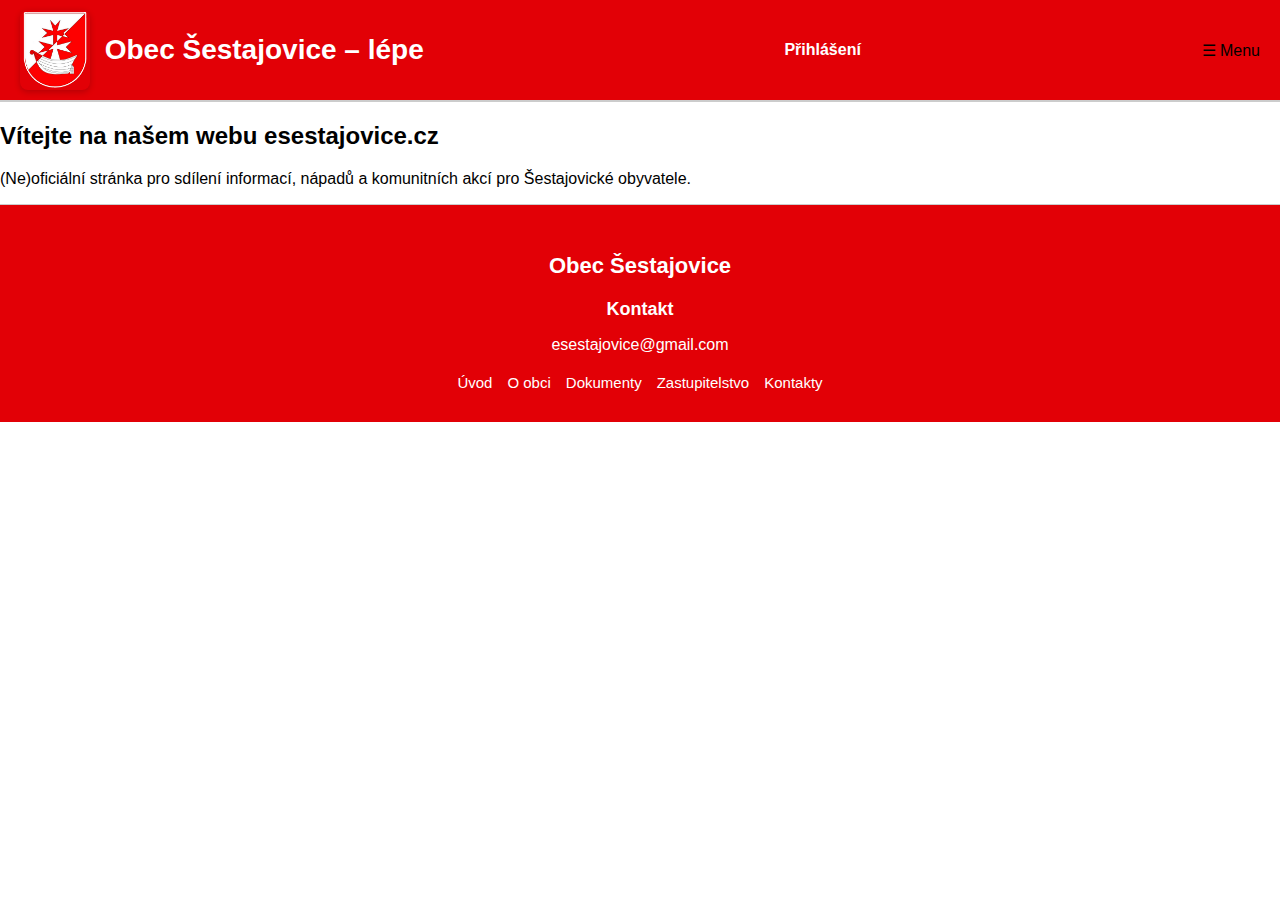
<file: index.html>
<!DOCTYPE html>
<html lang="cs">
<head>
  <meta charset="UTF-8">
  <meta name="viewport" content="width=device-width, initial-scale=1.0">
  <title>Obec Šestajovice</title>
  <link rel="stylesheet" href="style/main.css">
</head>
<body>
  <header class="hlavni-panel">
    <a href="index.html" class="logo-nadpis">
      <img src="pictures/logo.png" alt="Logo obce Šestajovice" class="logo">
      <h1 class="hlavni-nadpis">Obec Šestajovice – lépe</h1>
    </a>

    <nav class="hlavni-navigace">
      <a href="login/login.html">Přihlášení</a>
      <span id="odkaz-pridat"></span>
    </nav>

    <div id="hamburger">☰ Menu</div>

    <nav class="mobilni-menu" id="mobilniMenu">
      <ul>
        <li><a href="aktuality.html">Aktuality</a></li>
        <li><a href="urad.html">Úřad</a></li>
        <li><a href="odpad.html">Svoz odpadu</a></li>
        <li><a href="volby.html">Komunální volby</a></li>
        <li><a href="kultura.html">Kultura</a></li>
        <li><a href="sport.html">Sport</a></li>
        <li><a href="oznameni.html">Oznámení</a></li>
        <li><a href="komunita.html">Komunita</a></li>
      </ul>
    </nav>
  </header>

  <main>
    <section class="uvod">
      <h2>Vítejte na našem webu esestajovice.cz</h2>
      <p>(Ne)oficiální stránka pro sdílení informací, nápadů a komunitních akcí pro Šestajovické obyvatele.</p>
    </section>

    <section id="vypisClanku"></section>
  </main>

  <footer class="footer">
    <div class="footer-box">
      <div class="footer-title">
        <h2>Obec Šestajovice</h2>
      </div>
      <div class="kontakt">
        <h3>Kontakt</h3>
        <p><a href="mailto:esestajovice@gmail.com">esestajovice@gmail.com</a></p>
      </div>
      <nav class="footer-menu">
        <ul>
          <li><a href="index.html">Úvod</a></li>
          <li><a href="o-obci.html">O obci</a></li>
          <li><a href="dokumenty.html">Dokumenty</a></li>
          <li><a href="zastupitelstvo.html">Zastupitelstvo</a></li>
          <li><a href="kontakt.html">Kontakty</a></li>
        </ul>
      </nav>
    </div>
  </footer>

  <script>
    window.onload = function () {
      // Zobrazit odkaz "Přidat článek", pokud je uživatel přihlášen
      const odkazPridat = document.getElementById("odkaz-pridat");
      if (localStorage.getItem("prihlasen") === "ano" && odkazPridat) {
        odkazPridat.innerHTML =
          '<a href="add-article/add-article.html">Přidat článek</a>';
      }

      // Hamburger menu toggle
      const hamburger = document.getElementById("hamburger");
      const mobilniMenu = document.getElementById("mobilniMenu");
      if (hamburger && mobilniMenu) {
        hamburger.onclick = function () {
          mobilniMenu.classList.toggle("zobrazit");
        };
      }

      // Výpis článků
      const clanky = JSON.parse(localStorage.getItem("clanky")) || [];
      const vypis = document.getElementById("vypisClanku");

      if (vypis) {
        clanky.reverse().forEach(clanek => {
          if (clanek.showOnHomepage) {
            const div = document.createElement("div");
            div.className = "clanek";
            div.innerHTML = `
              <h3>${clanek.title}</h3>
              <p><strong>Sekce:</strong> ${clanek.section}</p>
              <p>${clanek.content}</p>
              ${clanek.image ? `<img src="${clanek.image}" alt="Obrázek článku" style="max-width:100%;"/>` : ""}
              <hr/>
            `;
            vypis.appendChild(div);
          }
        });
      }
    };
  </script>
</body>
</html>
</file>
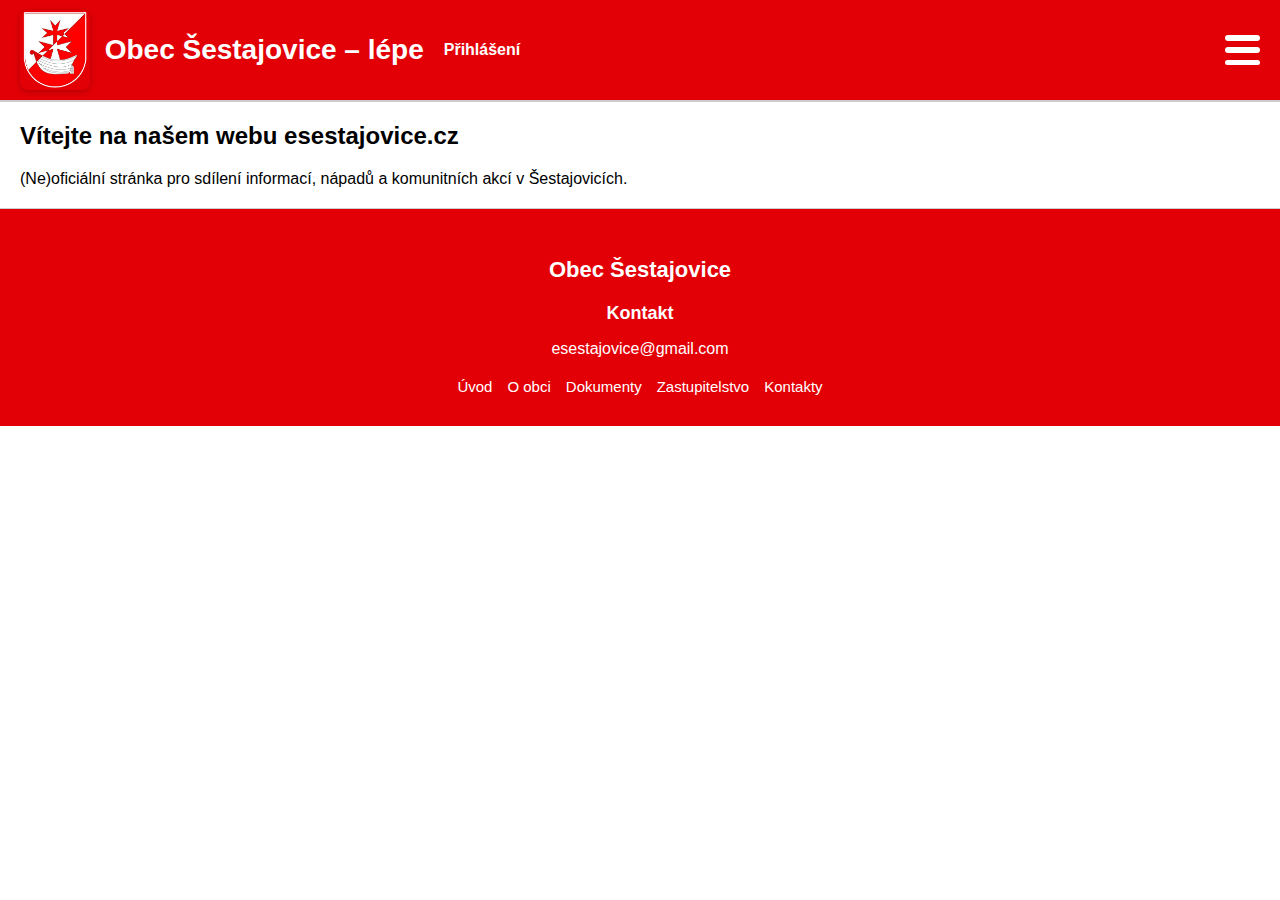
<file: html-sestajovice-copilot/index.html>
<!DOCTYPE html>
<html lang="cs">
<head>
  <meta charset="UTF-8">
  <meta name="viewport" content="width=device-width, initial-scale=1.0">
  <title>Obec Šestajovice</title>
  <link rel="stylesheet" href="style/main.css">
</head>
<body>
  <header class="hlavni-panel">
    <a href="index.html" class="logo-nadpis">
      <img src="pictures/logo.png" alt="Logo obce Šestajovice" class="logo">
      <h1 class="hlavni-nadpis">Obec Šestajovice – lépe</h1>
    </a>
    <nav class="hlavni-navigace">
      <a href="login/login.html">Přihlášení</a>
      <span id="odkaz-pridat"></span>
    </nav>
    <div class="hamburger" id="hamburger">
      <span></span>
      <span></span>
      <span></span>
    </div>
    
    <nav class="mobilni-menu" id="mobilniMenu">
      <ul>
        <li><a href="../aktuality.html">Aktuality</a></li>
        <li><a href="../urad.html">Úřad</a></li>
        <li><a href="../odpad.html">Svoz odpadu</a></li>
        <li><a href="../volby.html">Komunální volby</a></li>
        <li><a href="../kultura.html">Kultura</a></li>
        <li><a href="../sport.html">Sport</a></li>
        <li><a href="../oznameni.html">Oznámení</a></li>
        <li><a href="../komunita.html">Komunita</a></li>
      </ul>
    </nav>
    
  </header>

  <main>
    <section class="uvod">
      <h2>Vítejte na našem webu esestajovice.cz</h2>
      <p>(Ne)oficiální stránka pro sdílení informací, nápadů a komunitních akcí v Šestajovicích.</p>
    </section>


  </main>

  <script>
    if (localStorage.getItem("prihlasen") === "ano") {
      document.getElementById("odkaz-pridat").innerHTML =
        '<a href="add-article/add-article.html">Přidat článek</a>';
    }
    window.onload = function () {
  const nav = document.getElementById("navigace");
  nav.innerHTML = '<a href="index.html">Domů</a>';

  if (localStorage.getItem("prihlasen") === "ano") {
    const odhlasitBtn = document.createElement("button");
    odhlasitBtn.textContent = "Odhlásit se";
    odhlasitBtn.onclick = function () {
      localStorage.removeItem("prihlasen");
      window.location.href = "index.html";
    };
    nav.appendChild(odhlasitBtn);
  } else {
    const prihlasitLink = document.createElement("a");
    prihlasitLink.href = "login/login.html";
    prihlasitLink.textContent = "Přihlásit se";
    nav.appendChild(prihlasitLink);
  }
};
document.getElementById("hamburger").onclick = function () {
  const nav = document.getElementById("navigace");
  nav.classList.toggle("zobrazit");
};
document.getElementById("hamburger").onclick = function () {
  const menu = document.getElementById("mobilniMenu");
  menu.style.display = menu.style.display === "block" ? "none" : "block";
};

  </script>
  <footer class="footer">
    <div class="footer-box">
      <div class="footer-title">
        <h2>Obec Šestajovice</h2>
      </div>
      <div class="kontakt">
        <h3>Kontakt</h3>
        <p><a href="mailto:esestajovice@gmail.com">esestajovice@gmail.com</a></p>
      </div>
      <nav class="footer-menu">
        <ul>
          <li><a href="index.html">Úvod</a></li>
          <li><a href="o-obci.html">O obci</a></li>
          <li><a href="dokumenty.html">Dokumenty</a></li>
          <li><a href="zastupitelstvo.html">Zastupitelstvo</a></li>
          <li><a href="kontakt.html">Kontakty</a></li>
        </ul>
      </nav>
    </div>
  </footer>
  
</body>
</html>
</file>
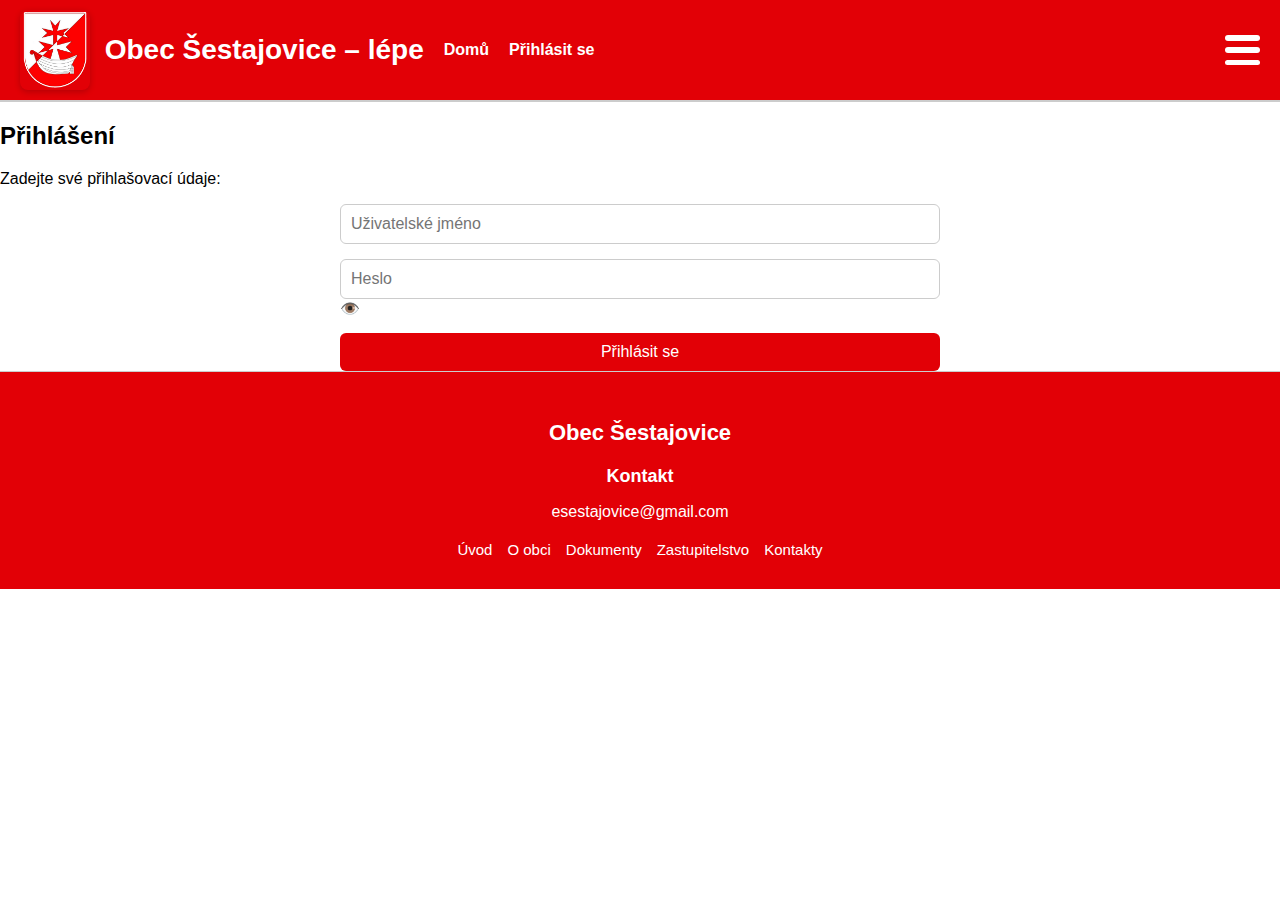
<file: add-article/add-article.html>
<!DOCTYPE html>
<html lang="cs">
<head>
  <meta charset="UTF-8" />
  <meta name="viewport" content="width=device-width, initial-scale=1.0" />
  <title>Přidat článek</title>
  <link rel="stylesheet" href="../style/main.css" />
</head>
<body>
  <header class="hlavni-panel">
    <a href="../index.html" class="logo-nadpis">
      <img src="../pictures/logo.png" alt="Logo obce Šestajovice" class="logo" />
      <h1 class="hlavni-nadpis">Obec Šestajovice – lépe</h1>
    </a>
    <nav class="hlavni-navigace" id="navigace">
      <!-- Navigace se doplní pomocí JS -->
    </nav>
    <div class="hamburger" id="hamburger">
      <span></span>
      <span></span>
      <span></span>
    </div>
    
    <nav class="mobilni-menu" id="mobilniMenu">
      <ul>
        <li><a href="../aktuality.html">Aktuality</a></li>
        <li><a href="../urad.html">Úřad</a></li>
        <li><a href="../odpad.html">Svoz odpadu</a></li>
        <li><a href="../volby.html">Komunální volby</a></li>
        <li><a href="../kultura.html">Kultura</a></li>
        <li><a href="../sport.html">Sport</a></li>
        <li><a href="../oznameni.html">Oznámení</a></li>
        <li><a href="../komunita.html">Komunita</a></li>
      </ul>
    </nav>
    
  </header>

  <main>
    <section class="container">
      <h2>Přidat nový článek</h2>
      <form id="articleForm">
        <label for="title">Nadpis článku:</label>
        <input type="text" id="title" name="title" placeholder="Nadpis článku" required />

        <label for="section">Sekce článku:</label>
        <select id="section" name="section" required>
          <option value="">-- Vyberte sekci --</option>
          <option value="zpravy">Zprávy</option>
          <option value="kultura">Kultura</option>
          <option value="sport">Sport</option>
          <option value="oznameni">Oznámení</option>
          <option value="komunita">Komunita</option>
        </select>

        <label for="content">Obsah článku:</label>
        <textarea id="content" name="content" rows="10" placeholder="Obsah článku" required></textarea>
        <label for="image">Obrázek k článku:</label>
        <input type="file" id="image" name="image" accept="image/*" />
        <label>
          <input type="checkbox" id="showOnHomepage" />
          Zobrazit na hlavní stránce
        </label>
      </button type="submit">Publikovat</button>
      </form>
    </section>
  </main>

  <script>
    // Kontrola přihlášení
    if (localStorage.getItem("prihlasen") !== "ano") {
      window.location.href = "../login/login.html";
    }

    // Dynamická navigace
    window.onload = function () {
      const nav = document.getElementById("navigace");
      nav.innerHTML = '<a href="../index.html">Domů</a>';

      if (localStorage.getItem("prihlasen") === "ano") {
        const odhlasitBtn = document.createElement("button");
        odhlasitBtn.textContent = "Odhlásit se";
        odhlasitBtn.onclick = function () {
          localStorage.removeItem("prihlasen");
          window.location.href = "../index.html";
        };
        nav.appendChild(odhlasitBtn);
      } else {
        const prihlasitLink = document.createElement("a");
        prihlasitLink.href = "../login/login.html";
        prihlasitLink.textContent = "Přihlásit se";
        nav.appendChild(prihlasitLink);
      }
    };

    // Odeslání článku
    document.getElementById("articleForm").onsubmit = function (e) {
      e.preventDefault();
      const title = document.getElementById("title").value.trim();
      const section = document.getElementById("section").value;
      const content = document.getElementById("content").value.trim();

      if (title && section && content) {
        alert(
          "Článek byl publikován:\n\n" +
          "Nadpis: " + title +
          "\nSekce: " + section +
          "\n\n" + content
        );
        document.getElementById("articleForm").reset();
      } else {
        alert("Prosím vyplňte všechna pole.");
      }
    };
    document.getElementById("hamburger").onclick = function () {
  const menu = document.getElementById("mobilniMenu");
  menu.style.display = menu.style.display === "block" ? "none" : "block";
};

document.getElementById("articleForm").addEventListener("submit", function (e) {
  e.preventDefault();

  const title = document.getElementById("title").value.trim();
  const section = document.getElementById("section").value;
  const content = document.getElementById("content").value.trim();
  const imageInput = document.getElementById("image");
  const file = imageInput.files[0];

  const article = {
    title,
    section,
    content,
    date: new Date().toISOString(),
    image: null
  };

  if (file) {
    const reader = new FileReader();
    reader.onload = function (e) {
      article.image = e.target.result;
      ulozClanek(article);
    };
    reader.readAsDataURL(file);
  } else {
    ulozClanek(article);
  }
});

function ulozClanek(article) {
  const clanky = JSON.parse(localStorage.getItem("clanky")) || [];
  clanky.push(article);
  localStorage.setItem("clanky", JSON.stringify(clanky));
  alert("Článek byl úspěšně publikován.");
  document.getElementById("articleForm").reset();
}
const showOnHomepage = document.getElementById("showOnHomepage").checked;

const article = {
  title,
  section,
  content,
  date: new Date().toISOString(),
  image: null,
  showOnHomepage // nová vlastnost
};


  </script>
   <footer class="footer">
    <div class="footer-box">
      <div class="footer-title">
        <h2>Obec Šestajovice</h2>
      </div>
      <div class="kontakt">
        <h3>Kontakt</h3>
        <p><a href="mailto:esestajovice@gmail.com">esestajovice@gmail.com</a></p>
      </div>
      <nav class="footer-menu">
        <ul>
          <li><a href="index.html">Úvod</a></li>
          <li><a href="o-obci.html">O obci</a></li>
          <li><a href="dokumenty.html">Dokumenty</a></li>
          <li><a href="zastupitelstvo.html">Zastupitelstvo</a></li>
          <li><a href="kontakt.html">Kontakty</a></li>
        </ul>
      </nav>
    </div>
  </footer>
  
</body>
</html>
</file>
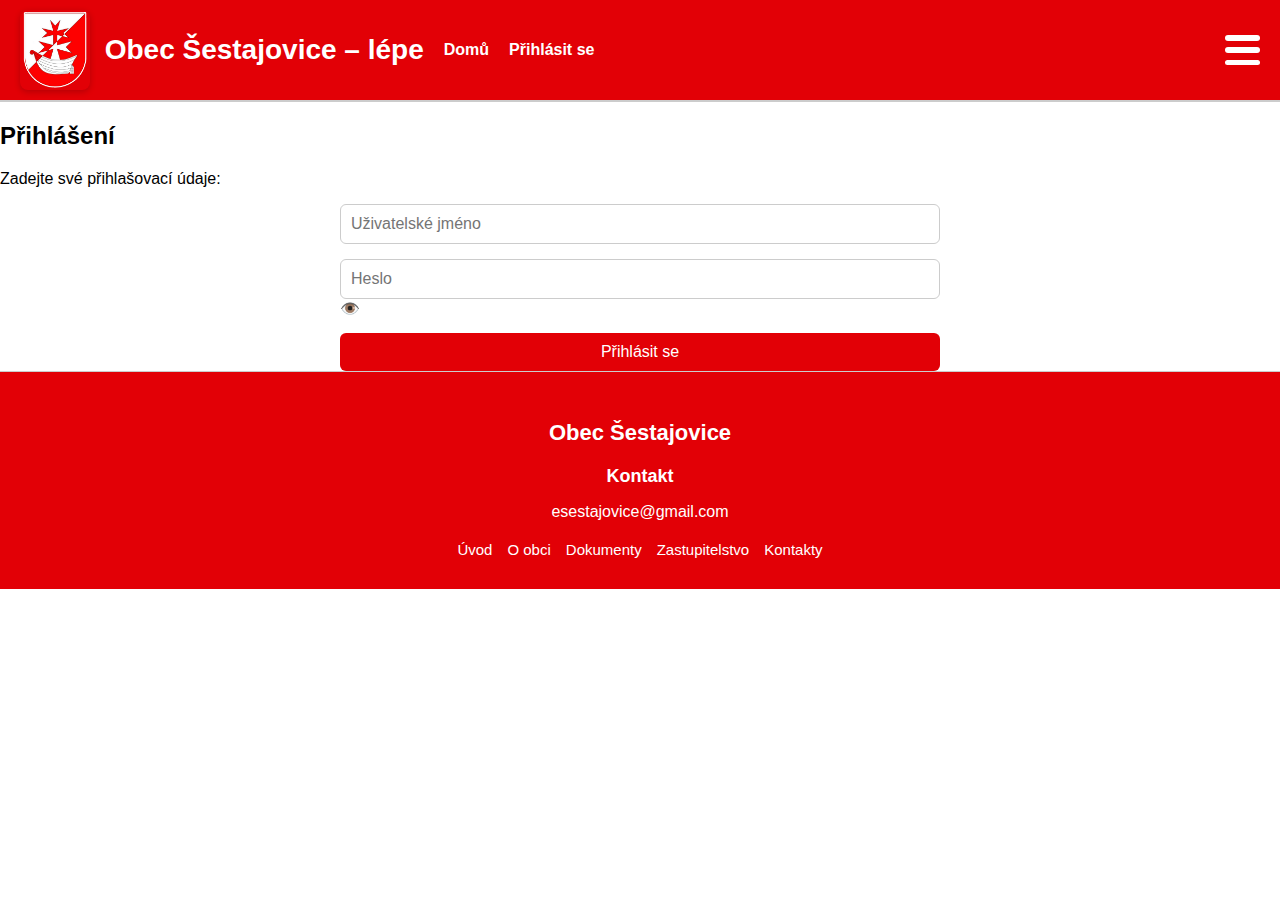
<file: login/login.html>
<!DOCTYPE html>
<html lang="cs">
<head>
  <meta charset="UTF-8" />
  <meta name="viewport" content="width=device-width, initial-scale=1.0" />
  <title>Přihlášení</title>
  <link rel="stylesheet" href="../style/main.css" />
</head>
<body>
  <header class="hlavni-panel">
    <a href="../index.html" class="logo-nadpis">
      <img src="../pictures/logo.png" alt="Logo obce Šestajovice" class="logo" />
      <h1 class="hlavni-nadpis">Obec Šestajovice – lépe</h1>
    </a>
    <nav class="hlavni-navigace" id="navigace">
      <!-- Navigace se doplní pomocí JS -->
    </nav>
    <div class="hamburger" id="hamburger">
      <span></span>
      <span></span>
      <span></span>
    </div>
    
    <nav class="mobilni-menu" id="mobilniMenu">
      <ul>
        <li><a href="../aktuality.html">Aktuality</a></li>
        <li><a href="../urad.html">Úřad</a></li>
        <li><a href="../odpad.html">Svoz odpadu</a></li>
        <li><a href="../volby.html">Komunální volby</a></li>
        <li><a href="../kultura.html">Kultura</a></li>
        <li><a href="../sport.html">Sport</a></li>
        <li><a href="../oznameni.html">Oznámení</a></li>
        <li><a href="../komunita.html">Komunita</a></li>
      </ul>
    </nav>
    
  </header>

  <main class="container">
    <h2>Přihlášení</h2>
    <p>Zadejte své přihlašovací údaje:</p>
    <form id="loginForm">
      <input type="text" id="username" name="username" placeholder="Uživatelské jméno" required />
      <div class="password-wrapper">
        <input type="password" id="password" name="password" placeholder="Heslo" required />
        <span id="togglePassword" class="toggle-icon">👁️</span>
      </div>
      
      </label>
      <button type="submit">Přihlásit se</button>
      
</label>

    </form>
  </main>

  <script>
    // Dynamická navigace
    window.onload = function () {
      const nav = document.getElementById("navigace");
      nav.innerHTML = '<a href="../index.html">Domů</a>';

      if (localStorage.getItem("prihlasen") === "ano") {
        const odhlasitBtn = document.createElement("button");
        odhlasitBtn.textContent = "Odhlásit se";
        odhlasitBtn.onclick = function () {
          localStorage.removeItem("prihlasen");
          window.location.href = "../index.html";
        };
        nav.appendChild(odhlasitBtn);
      } else {
        const prihlasitLink = document.createElement("a");
        prihlasitLink.href = "login.html";
        prihlasitLink.textContent = "Přihlásit se";
        nav.appendChild(prihlasitLink);
      }
    };

    // Přihlašovací logika
    document.getElementById("loginForm").onsubmit = function (e) {
      e.preventDefault();
      const username = document.getElementById("username").value;
      const password = document.getElementById("password").value;

      if (username === "admin" && password === "°°admin°°") {
        localStorage.setItem("prihlasen", "ano");
        window.location.href = "../index.html";
      } else {
        alert("Neplatné přihlašovací údaje.");
      }
    };
    document.getElementById("togglePassword").addEventListener("click", function () {
  const passwordInput = document.getElementById("password");
  const isVisible = passwordInput.type === "text";
  passwordInput.type = isVisible ? "password" : "text";
  this.textContent = isVisible ? "👁️" : "🙈";
  this.title = isVisible ? "Zobrazit heslo" : "Skrýt heslo";
});
document.getElementById("hamburger").onclick = function () {
  const menu = document.getElementById("mobilniMenu");
  menu.style.display = menu.style.display === "block" ? "none" : "block";
};

  </script>
   <footer class="footer">
    <div class="footer-box">
      <div class="footer-title">
        <h2>Obec Šestajovice</h2>
      </div>
      <div class="kontakt">
        <h3>Kontakt</h3>
        <p><a href="mailto:esestajovice@gmail.com">esestajovice@gmail.com</a></p>
      </div>
      <nav class="footer-menu">
        <ul>
          <li><a href="index.html">Úvod</a></li>
          <li><a href="o-obci.html">O obci</a></li>
          <li><a href="dokumenty.html">Dokumenty</a></li>
          <li><a href="zastupitelstvo.html">Zastupitelstvo</a></li>
          <li><a href="kontakt.html">Kontakty</a></li>
        </ul>
      </nav>
    </div>
  </footer>
  
</body>
</html>
</file>
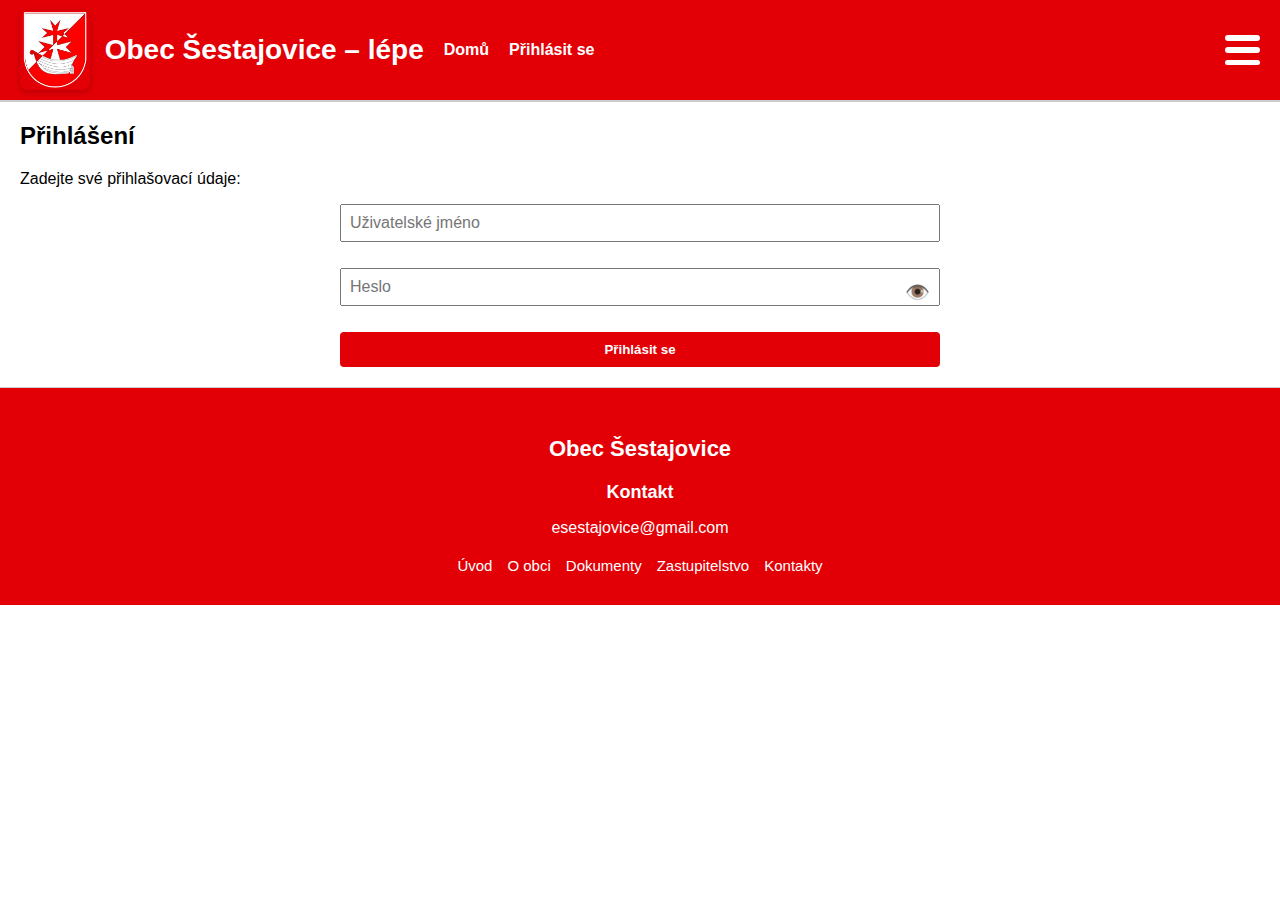
<file: html-sestajovice-copilot/add-article/add-article.html>
<!DOCTYPE html>
<html lang="cs">
<head>
  <meta charset="UTF-8" />
  <meta name="viewport" content="width=device-width, initial-scale=1.0" />
  <title>Přidat článek</title>
  <link rel="stylesheet" href="../style/main.css" />
</head>
<body>
  <header class="hlavni-panel">
    <a href="../index.html" class="logo-nadpis">
      <img src="../pictures/logo.png" alt="Logo obce Šestajovice" class="logo" />
      <h1 class="hlavni-nadpis">Obec Šestajovice – lépe</h1>
    </a>
    <nav class="hlavni-navigace" id="navigace">
      <!-- Navigace se doplní pomocí JS -->
    </nav>
    <div class="hamburger" id="hamburger">
      <span></span>
      <span></span>
      <span></span>
    </div>
    
    <nav class="mobilni-menu" id="mobilniMenu">
      <ul>
        <li><a href="../aktuality.html">Aktuality</a></li>
        <li><a href="../urad.html">Úřad</a></li>
        <li><a href="../odpad.html">Svoz odpadu</a></li>
        <li><a href="../volby.html">Komunální volby</a></li>
        <li><a href="../kultura.html">Kultura</a></li>
        <li><a href="../sport.html">Sport</a></li>
        <li><a href="../oznameni.html">Oznámení</a></li>
        <li><a href="../komunita.html">Komunita</a></li>
      </ul>
    </nav>
    
  </header>

  <main>
    <section class="container">
      <h2>Přidat nový článek</h2>
      <form id="articleForm">
        <label for="title">Nadpis článku:</label>
        <input type="text" id="title" name="title" placeholder="Nadpis článku" required />

        <label for="section">Sekce článku:</label>
        <select id="section" name="section" required>
          <option value="">-- Vyberte sekci --</option>
          <option value="zpravy">Zprávy</option>
          <option value="kultura">Kultura</option>
          <option value="sport">Sport</option>
          <option value="oznameni">Oznámení</option>
          <option value="komunita">Komunita</option>
        </select>

        <label for="content">Obsah článku:</label>
        <textarea id="content" name="content" rows="10" placeholder="Obsah článku" required></textarea>
        <label for="image">Obrázek k článku:</label>
        <input type="file" id="image" name="image" accept="image/*" />
        <button type="submit">Publikovat</button>
      </form>
    </section>
  </main>

  <script>
    // Kontrola přihlášení
    if (localStorage.getItem("prihlasen") !== "ano") {
      window.location.href = "../login/login.html";
    }

    // Dynamická navigace
    window.onload = function () {
      const nav = document.getElementById("navigace");
      nav.innerHTML = '<a href="../index.html">Domů</a>';

      if (localStorage.getItem("prihlasen") === "ano") {
        const odhlasitBtn = document.createElement("button");
        odhlasitBtn.textContent = "Odhlásit se";
        odhlasitBtn.onclick = function () {
          localStorage.removeItem("prihlasen");
          window.location.href = "../index.html";
        };
        nav.appendChild(odhlasitBtn);
      } else {
        const prihlasitLink = document.createElement("a");
        prihlasitLink.href = "../login/login.html";
        prihlasitLink.textContent = "Přihlásit se";
        nav.appendChild(prihlasitLink);
      }
    };

    // Odeslání článku
    document.getElementById("articleForm").onsubmit = function (e) {
      e.preventDefault();
      const title = document.getElementById("title").value.trim();
      const section = document.getElementById("section").value;
      const content = document.getElementById("content").value.trim();

      if (title && section && content) {
        alert(
          "Článek byl publikován:\n\n" +
          "Nadpis: " + title +
          "\nSekce: " + section +
          "\n\n" + content
        );
        document.getElementById("articleForm").reset();
      } else {
        alert("Prosím vyplňte všechna pole.");
      }
    };
    document.getElementById("hamburger").onclick = function () {
  const menu = document.getElementById("mobilniMenu");
  menu.style.display = menu.style.display === "block" ? "none" : "block";
};

  </script>
   <footer class="footer">
    <div class="footer-box">
      <div class="footer-title">
        <h2>Obec Šestajovice</h2>
      </div>
      <div class="kontakt">
        <h3>Kontakt</h3>
        <p><a href="mailto:esestajovice@gmail.com">esestajovice@gmail.com</a></p>
      </div>
      <nav class="footer-menu">
        <ul>
          <li><a href="index.html">Úvod</a></li>
          <li><a href="o-obci.html">O obci</a></li>
          <li><a href="dokumenty.html">Dokumenty</a></li>
          <li><a href="zastupitelstvo.html">Zastupitelstvo</a></li>
          <li><a href="kontakt.html">Kontakty</a></li>
        </ul>
      </nav>
    </div>
  </footer>
  
</body>
</html>
</file>
<file: html-sestajovice-copilot/style/main.css>
html, body {
  margin: 0;
  padding: 0;
  font-family: Arial, sans-serif;
  background-color: #ffffff;
  color: #000000;
}

.hlavni-panel {
  background-color: #E20006;
  padding: 10px 20px;
  display: flex;
  justify-content: space-between;
  align-items: center;
  border-bottom: 2px solid #ccc;
}

.logo-nadpis {
  display: flex;
  align-items: center;
  text-decoration: none;
}

.logo {
  height: 80px;
  width: auto;
  margin-right: 15px;
  border-radius: 8px;
  box-shadow: 0 2px 6px rgba(0, 0, 0, 0.2);
  transition: transform 0.3s ease;
}

.logo:hover {
  transform: scale(1.05);
}

.hlavni-nadpis {
  font-size: 28px;
  color: #ffffff;
  margin: 0;
}

.hlavni-navigace a,
.hlavni-navigace button {
  margin-left: 20px;
  text-decoration: none;
  color: #ffffff;
  font-weight: bold;
  background: none;
  border: none;
  cursor: pointer;
  font-size: 16px;
}

.hlavni-navigace a:hover,
.hlavni-navigace button:hover {
  text-decoration: underline;
}

main {
  margin: 20px;
}

input, select, textarea {
  width: 100%;
  max-width: 600px;
  margin-bottom: 10px;
  padding: 8px;
  font-size: 16px;
}

button[type="submit"] {
  padding: 10px 20px;
  background-color: #E20006;
  color: #ffffff;
  border: none;
  cursor: pointer;
  font-weight: bold;
  border-radius: 4px;
}

button[type="submit"]:hover {
  background-color: #c00005;
}

.hlavni-navigace button,
.hlavni-navigace a {
  color: white;
  background: none;
  border: none;
  font-size: 16px;
  font-weight: bold;
  margin-left: 20px;
  cursor: pointer;
  text-decoration: none;
}

.hlavni-navigace button:hover,
.hlavni-navigace a:hover {
  text-decoration: underline;
}

.hlavni-navigace button {
  background: none;
  border: none;
  color: #ffffff;
  font-weight: bold;
  font-size: 16px;
  cursor: pointer;
  margin-left: 20px;
}

.hlavni-navigace button:hover {
  text-decoration: underline;
}
.password-wrapper {
  position: relative;
  display: flex;
  align-items: center;
}

.password-wrapper input {
  flex: 1;
  padding-right: 40px; /* prostor pro ikonu */
}

.toggle-icon {
  position: absolute;
  right: 10px;
  cursor: pointer;
  font-size: 20px;
  user-select: none;
  
}
/* Základní reset pro konzistentní rozvržení */
* {
  box-sizing: border-box;
}

/* Formulářové prvky */
form {
  max-width: 600px;
  margin: 0 auto;
  display: flex;
  flex-direction: column;
  gap: 1rem;
}

input, select, textarea {
  width: 100%;
  padding: 0.5rem;
  font-size: 1rem;
}
.hamburger {
  display: flex;
  flex-direction: column;
  justify-content: space-between;
  width: 35px;
  height: 30px;
  cursor: pointer;
  margin-left: auto;
  z-index: 1001;
}

.hamburger span {
  display: block;
  height: 5.5px;
  background-color: #ffffff;
  border-radius: 8px;
}

.mobilni-menu {
  display: none;
  position: absolute;
  top: 60px;
  right: 10px;
  background-color: white;
  border: 1px solid #ccc;
  padding: 1rem;
  z-index: 1000;
  box-shadow: 0 2px 8px rgba(0,0,0,0.2);
}

.mobilni-menu ul {
  list-style: none;
  padding: 0;
  margin: 0;
}

.mobilni-menu li {
  margin-bottom: 0.5rem;
}

.mobilni-menu a {
  text-decoration: none;
  color: #333;
  font-weight: bold;
}

/* Základní nastavení stránky */
html, body {
  height: 100%;
  margin: 0;
}

.wrapper {
  display: flex;
  flex-direction: column;
  min-height: 100vh;
}

main {
  flex: 1;
}

/* Styl footeru */
.footer {
  background-color: #E20006;
  color: #222;
  padding: 30px 20px;
  border-top: 1px solid #ccc;
}

.footer-box {
  text-align: center;
}

.footer-title h2 {
  margin-bottom: 20px;
  font-size: 22px;
  color: #ffffff;
}

.kontakt h3 {
  margin-bottom: 10px;
  font-size: 18px;
  color: #ffffff;
}

.kontakt a {
  color: #ffffff;
  text-decoration: none;
}

.kontakt a:hover {
  text-decoration: underline;
}

.footer-menu ul {
  list-style: none;
  padding: 0;
  margin: 20px 0 0 0;
  display: flex;
  gap: 15px;
  flex-wrap: wrap;
  justify-content: center;
}

.footer-menu a {
  color: #ffffff;
  text-decoration: none;
  font-size: 15px;
}

.footer-menu a:hover {
  text-decoration: underline;
}
</file>
<file: style/main.css>
/* Reset a základní nastavení */
* {
  box-sizing: border-box;
}
html, body {
  margin: 0;
  padding: 0;
  height: 100%;
  font-family: Arial, sans-serif;
  background-color: #ffffff;
  color: #000000;
}

/* Hlavní panel */
.hlavni-panel {
  background-color: #E20006;
  padding: 10px 20px;
  display: flex;
  justify-content: space-between;
  align-items: center;
  border-bottom: 2px solid #ccc;
}
.logo-nadpis {
  display: flex;
  align-items: center;
  text-decoration: none;
}
.logo {
  height: 80px;
  width: auto;
  margin-right: 15px;
  border-radius: 8px;
  box-shadow: 0 2px 6px rgba(0, 0, 0, 0.2);
  transition: transform 0.3s ease;
}
.logo:hover {
  transform: scale(1.05);
}
.hlavni-nadpis {
  font-size: 28px;
  color: #ffffff;
  margin: 0;
}

/* Navigace */
.hlavni-navigace a,
.hlavni-navigace button {
  margin-left: 20px;
  text-decoration: none;
  color: #ffffff;
  font-weight: bold;
  background: none;
  border: none;
  cursor: pointer;
  font-size: 16px;
}
.hlavni-navigace a:hover,
.hlavni-navigace button:hover {
  text-decoration: underline;
}

/* Hamburger */
.hamburger {
  display: flex;
  flex-direction: column;
  justify-content: space-between;
  width: 35px;
  height: 30px;
  cursor: pointer;
  margin-left: auto;
  z-index: 1001;
}
.hamburger span {
  display: block;
  height: 5.5px;
  background-color: #ffffff;
  border-radius: 8px;
}

/* Mobilní menu */
.mobilni-menu {
  display: none;
  position: absolute;
  top: 60px;
  right: 10px;
  background-color: #f9f9f9;
  border: 1px solid #ccc;
  padding: 1rem;
  z-index: 1000;
  box-shadow: 0 2px 8px rgba(0,0,0,0.2);
}
.mobilni-menu.zobrazit {
  display: block;
}
.mobilni-menu ul {
  list-style: none;
  padding: 0;
  margin: 0;
}
.mobilni-menu li {
  margin-bottom: 0.5rem;
}
.mobilni-menu a {
  text-decoration: none;
  color: #333;
  font-weight: bold;
}

/* Formuláře */
form {
  max-width: 600px;
  margin: auto;
  display: flex;
  flex-direction: column;
  gap: 15px;
}
input, select, textarea {
  width: 100%;
  padding: 10px;
  font-size: 16px;
  border: 1px solid #ccc;
  border-radius: 6px;
}
select {
  box-sizing: border-box;
}
button,
.publikovat-btn {
  padding: 10px 20px;
  font-size: 16px;
  background-color: #e20006;
  color: white;
  border: none;
  border-radius: 6px;
  cursor: pointer;
}
button:hover,
.publikovat-btn:hover {
  background-color: #c00005;
}

/* Výpis článků */
.clanek {
  margin-bottom: 30px;
}
.clanek img {
  margin-top: 10px;
  border-radius: 5px;
  max-width: 100%;
}

/* Footer */
.footer {
  background-color: #E20006;
  color: #ffffff;
  padding: 30px 20px;
  border-top: 1px solid #ccc;
}
.footer-box {
  text-align: center;
}
.footer-title h2 {
  margin-bottom: 20px;
  font-size: 22px;
}
.kontakt h3 {
  margin-bottom: 10px;
  font-size: 18px;
}
.kontakt a {
  color: #ffffff;
  text-decoration: none;
}
.kontakt a:hover {
  text-decoration: underline;
}
.footer-menu ul {
  list-style: none;
  padding: 0;
  margin: 20px 0 0 0;
  display: flex;
  gap: 15px;
  flex-wrap: wrap;
  justify-content: center;
}
.footer-menu a {
  color: #ffffff;
  text-decoration: none;
  font-size: 15px;
}
.footer-menu a:hover {
  text-decoration: underline;
}
</file>
